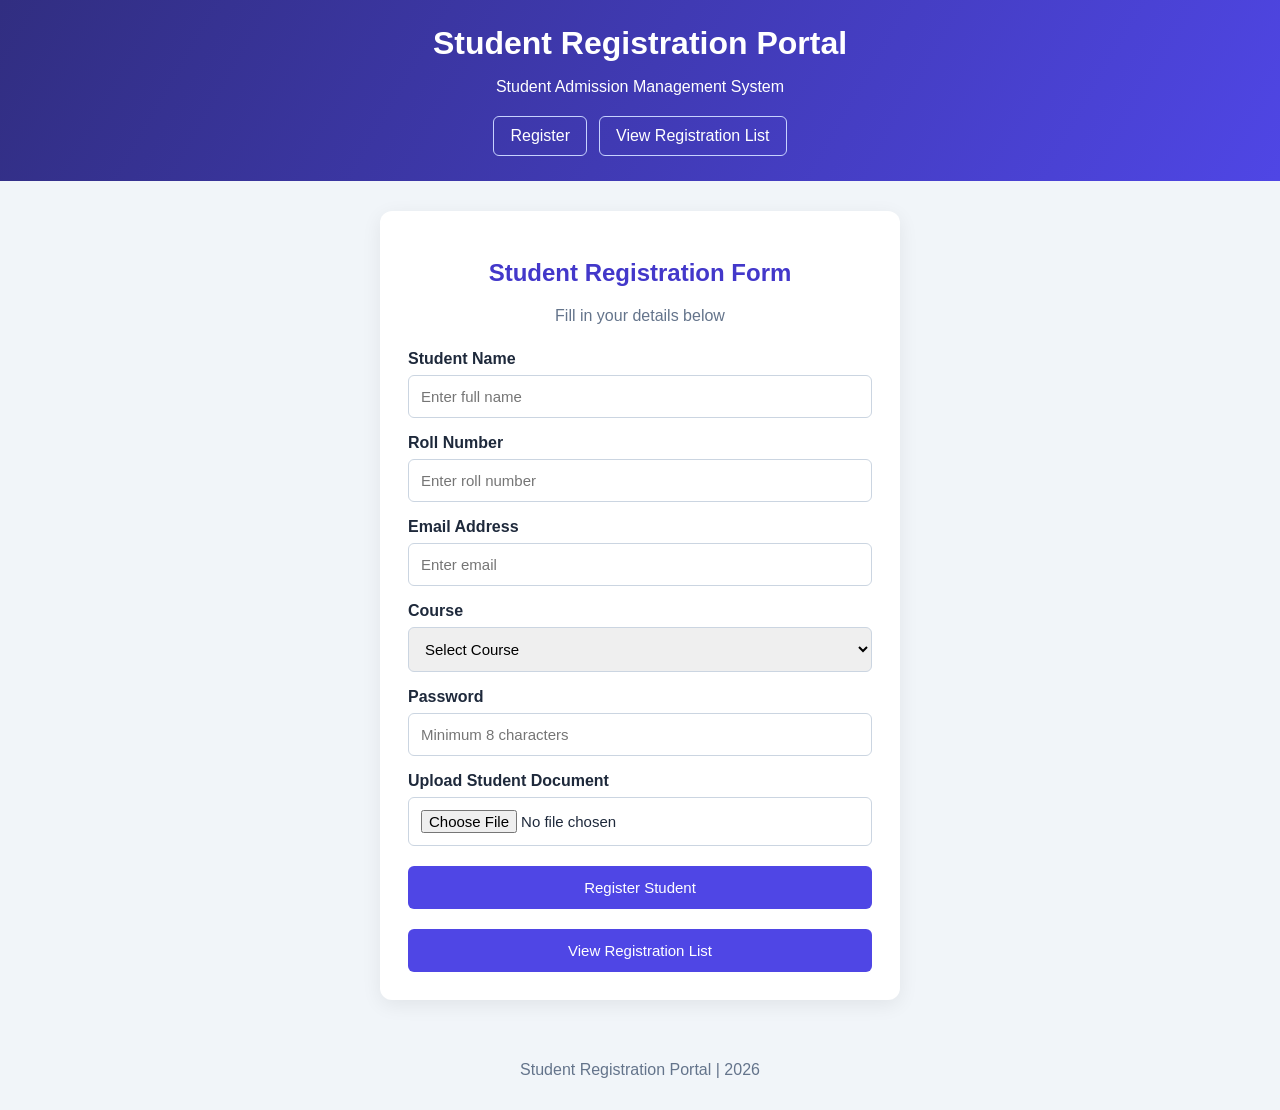
<file: ex1/index.html>
<!DOCTYPE html>
<html lang="en">
<head>
    <meta charset="UTF-8">
    <meta name="viewport" content="width=device-width, initial-scale=1.0">
    <title>Student Registration Portal</title>
    <link rel="stylesheet" href="style.css">
</head>
<body>
    <header>
        <h1>Student Registration Portal</h1>
        <p>Student Admission Management System</p>
        <nav>
            <a href="index.html">Register</a>
            <a href="list.html">View Registration List</a>
        </nav>
    </header>

    <main class="container">
        <h2>Student Registration Form</h2>
        <p class="subtitle">Fill in your details below</p>

        <form id="registrationForm">
            <label for="name">Student Name</label>
            <input type="text" id="name" placeholder="Enter full name">
            <span class="error" id="nameError"></span>

            <label for="roll">Roll Number</label>
            <input type="text" id="roll" placeholder="Enter roll number">
            <span class="error" id="rollError"></span>

            <label for="email">Email Address</label>
            <input type="email" id="email" placeholder="Enter email">
            <span class="error" id="emailError"></span>

            <label for="course">Course</label>
            <select id="course">
                <option value="">Select Course</option>
                <option value="CSE">Computer Science (CSE)</option>
                <option value="IT">Information Technology (IT)</option>
                <option value="ECE">Electronics (ECE)</option>
                <option value="EEE">Electrical (EEE)</option>
                <option value="MECH">Mechanical</option>
            </select>
            <span class="error" id="courseError"></span>

            <label for="password">Password</label>
            <input type="password" id="password"
                   placeholder="Minimum 8 characters">
            <span class="error" id="passwordError"></span>

            <label for="document">Upload Student Document</label>
            <input type="file" id="document" accept=".pdf,.jpg,.jpeg,.png">
            <span class="error" id="documentError"></span>

            <button type="submit">Register Student</button>
        </form>

        <p id="success"></p>

        <a class="button-link" href="list.html">
            View Registration List
        </a>
    </main>

    <footer>
        <p>Student Registration Portal | 2026</p>
    </footer>

    <script src="script.js"></script>
</body>
</html>
</file>
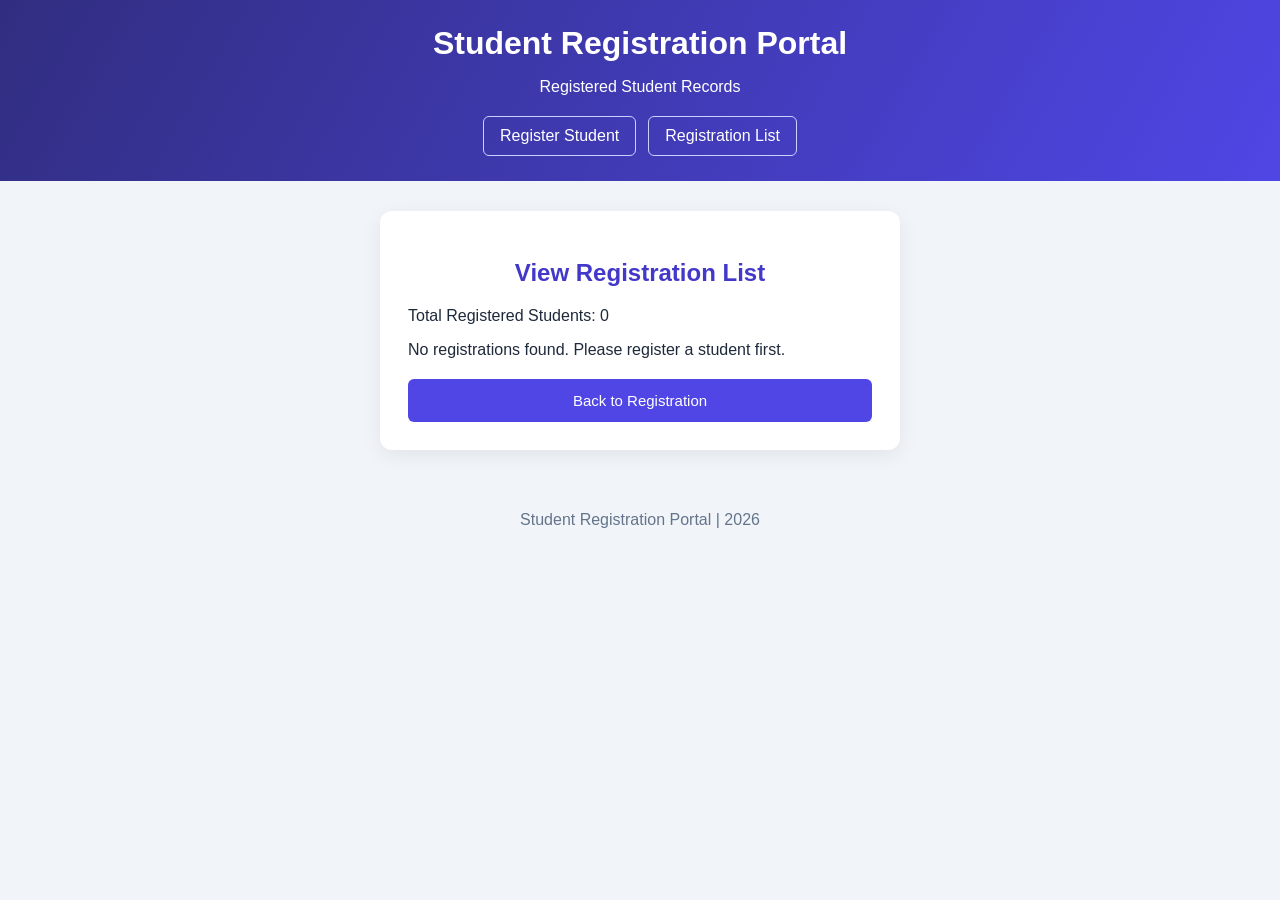
<file: ex1/list.html>
<!DOCTYPE html>
<html lang="en">
<head>
    <meta charset="UTF-8">
    <meta name="viewport" content="width=device-width, initial-scale=1.0">
    <title>View Registration List</title>
    <link rel="stylesheet" href="style.css">
</head>
<body>
    <header>
        <h1>Student Registration Portal</h1>
        <p>Registered Student Records</p>
        <nav>
            <a href="index.html">Register Student</a>
            <a href="list.html">Registration List</a>
        </nav>
    </header>

    <main class="container">
        <h2>View Registration List</h2>
        <p id="count"></p>
        <div id="studentList"></div>

        <a class="button-link" href="index.html">
            Back to Registration
        </a>
    </main>

    <footer>
        <p>Student Registration Portal | 2026</p>
    </footer>

    <script>
        const students = JSON.parse(
            localStorage.getItem("students") || "[]"
        );

        const studentList = document.getElementById("studentList");

        document.getElementById("count").textContent =
            "Total Registered Students: " + students.length;

        function addText(parent, tag, value) {
            const element = document.createElement(tag);
            element.textContent = value;
            parent.appendChild(element);
            return element;
        }

        if (students.length === 0) {
            addText(studentList, "p",
                "No registrations found. Please register a student first.");
        }

        students.forEach(function(student, index) {
            const card = document.createElement("div");
            card.className = "student-card";

            addText(card, "h3", "Registration " + (index + 1));
            addText(card, "p", "Name: " + student.name);
            addText(card, "p", "Roll Number: " + student.roll);
            addText(card, "p", "Email: " + student.email);
            addText(card, "p", "Course: " + student.course);
            addText(card, "p", "Document: " + student.document);

            const deleteButton = document.createElement("button");
            deleteButton.className = "delete-btn";
            deleteButton.textContent = "Delete Registration";

            deleteButton.addEventListener("click", function() {
                if (confirm("Delete this registration?")) {
                    students.splice(index, 1);

                    localStorage.setItem(
                        "students",
                        JSON.stringify(students)
                    );

                    location.reload();
                }
            });

            card.appendChild(deleteButton);
            studentList.appendChild(card);
        });
    </script>
</body>
</html>
</file>
<file: ex1/style.css>
* {
    box-sizing: border-box;
}

body {
    margin: 0;
    font-family: Arial, sans-serif;
    background: #f1f5f9;
    color: #1e293b;
}

header {
    background: linear-gradient(120deg, #312e81, #4f46e5);
    color: white;
    text-align: center;
    padding: 25px 15px;
}

header h1 {
    margin: 0 0 10px;
}

header p {
    margin-bottom: 20px;
}

nav {
    display: flex;
    justify-content: center;
    flex-wrap: wrap;
    gap: 12px;
}

nav a {
    color: white;
    text-decoration: none;
    padding: 10px 16px;
    border: 1px solid #c7d2fe;
    border-radius: 6px;
}

nav a:hover {
    background: #6366f1;
}

.container {
    max-width: 520px;
    margin: 30px auto;
    padding: 28px;
    background: white;
    border-radius: 12px;
    box-shadow: 0 5px 20px #00000012;
}

h2 {
    color: #4338ca;
    text-align: center;
}

.subtitle {
    text-align: center;
    color: #64748b;
    margin-bottom: 25px;
}

label {
    display: block;
    font-weight: bold;
    margin: 16px 0 7px;
}

input, select {
    width: 100%;
    padding: 12px;
    border: 1px solid #cbd5e1;
    border-radius: 6px;
    font-size: 15px;
}

input:focus, select:focus {
    outline: 2px solid #a5b4fc;
    border-color: #4f46e5;
}

.error {
    display: block;
    color: #dc2626;
    font-size: 13px;
    margin-top: 5px;
}

button, .button-link {
    display: block;
    width: 100%;
    text-align: center;
    margin-top: 20px;
    padding: 13px;
    background: #4f46e5;
    color: white;
    border: none;
    border-radius: 6px;
    text-decoration: none;
    font-size: 15px;
    cursor: pointer;
}

button:hover, .button-link:hover {
    background: #3730a3;
}

#success {
    color: #047857;
    text-align: center;
    font-weight: bold;
}

.student-card {
    background: #f8fafc;
    border: 1px solid #cbd5e1;
    border-left: 5px solid #4f46e5;
    border-radius: 8px;
    padding: 16px;
    margin: 15px 0;
    overflow-wrap: anywhere;
}

.student-card h3 {
    color: #4338ca;
    margin-top: 0;
}

.delete-btn {
    background: #dc2626;
}

.delete-btn:hover {
    background: #991b1b;
}

footer {
    text-align: center;
    padding: 15px;
    color: #64748b;
}

@media (max-width: 600px) {
    .container {
        margin: 18px 12px;
        padding: 20px;
    }

    header h1 {
        font-size: 25px;
    }
}
</file>
